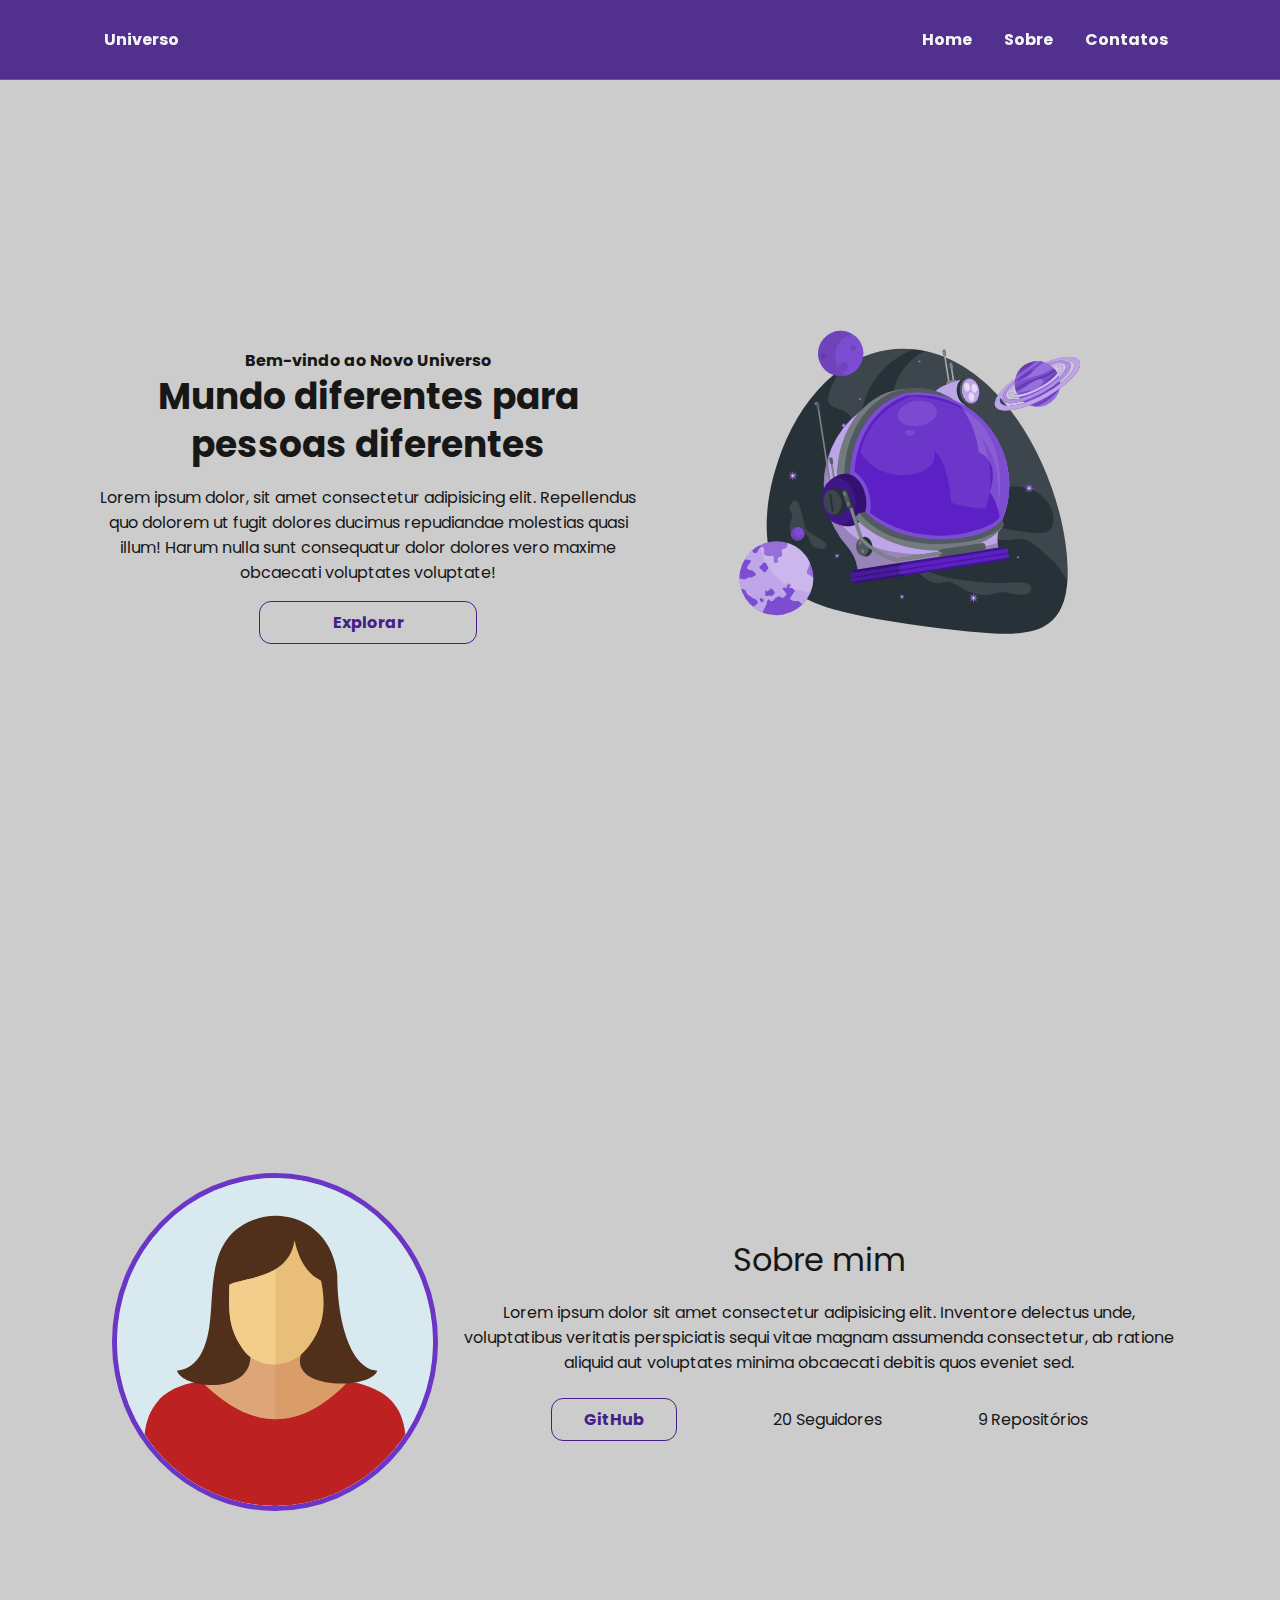
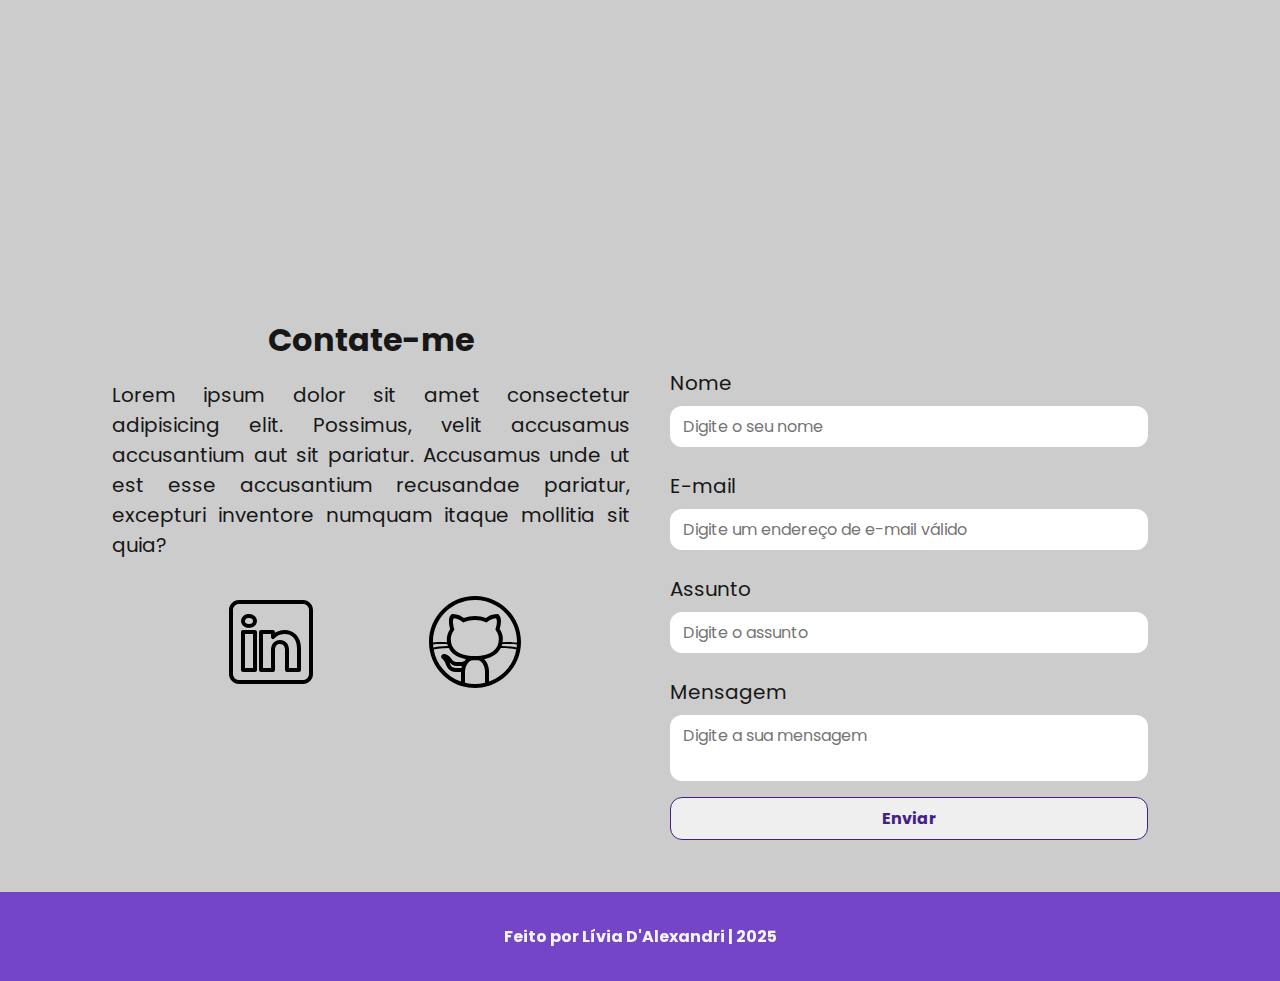
<file: index.html>
<!DOCTYPE html>
<html lang="pt-br">
  <head>
    <!-- Servidores de Fontes do Google -->
    <link rel="preconnect" href="https://fonts.googleapis.com" />
    <link rel="preconnect" href="https://fonts.gstatic.com" crossorigin />

    <!-- Fonte do Google - Poppins -->
    <link
      href="https://fonts.googleapis.com/css2?family=Poppins&display=swap"
      rel="stylesheet"
    />

    <meta charset="UTF-8" />
    <meta name="viewport" content="width=device-width, initial-scale=1.0" />
    <meta
      name="description"
      content="Projeto para portfólio de Lívia D'Alexandri"
    />
    <meta name="author" content="Lívia D'Alexandri" />
    <meta
      name="keywords"
      content="portfólio, desenvolvedor, web, mobile, fullstack, HTML CSS, JavaScript, Lívia D'Alexandri"
    />
    <link rel="icon" href="./assets/img/favicon.svg" />

    <link rel="stylesheet" href="./assets/css/styles.css" />

    <title>Portfólio de Lívia D'Alexandri - Home</title>
  </head>
  <body>
    <header class="flex menu_container">
      <div id="header_content" class="menu_content">
        <div id="titulo">
          <a href="#"> Universo </a>
        </div>

        <div id="menu" class="flex">
          <nav>
            <ul class="menu_list">
              <li>
                <a href="#"> Home </a>
              </li>
              <li>
                <a href="#about"> Sobre </a>
              </li>
              <li>
                <a href="#contact"> Contatos </a>
              </li>
            </ul>
          </nav>
        </div>
      </div>
    </header>

    <main>
      <section id="home" class="flex home_container">
        <article id="home_texto" class="flex home_content">
          <h4>Bem-vindo ao Novo Universo</h4>
          <h1>Mundo diferentes para pessoas diferentes</h1>
          <p>
            Lorem ipsum dolor, sit amet consectetur adipisicing elit.
            Repellendus quo dolorem ut fugit dolores ducimus repudiandae
            molestias quasi illum! Harum nulla sunt consequatur dolor dolores
            vero maxime obcaecati voluptates voluptate!
          </p>
          <a
            href="https://github.com/liviadalexandri" 
            target="_blank"
            class="botao"
          >
            Explorar
          </a>
        </article>

        <article id="home_imagem" class="flex home_content">
          <img
            src="./assets/img/astronauta.svg"
            alt="Capacete do astronauta com animação"
          />
        </article>
      </section>

      <section id="about" class="flex sobre_container">
        <img src="./assets/img/user_02.svg" alt=Foto do perfil do github />

        <article id="about_texto">
          <h1>Sobre mim</h1>
          <p>
            Lorem ipsum dolor sit amet consectetur adipisicing elit. Inventore
            delectus unde, voluptatibus veritatis perspiciatis sequi vitae
            magnam assumenda consectetur, ab ratione aliquid aut voluptates
            minima obcaecati debitis quos eveniet sed.
          </p>

          <div id="about_github" class="flex sobre_github">
            <a
              href="https://github.com/liviadalexandri" 
              target="_blank"
              class="botao"
              >GitHub</a
            >
            <p>20 Seguidores</p>
            <p>9 Repositórios</p>
          </div>
        </article>
      </section>

      <section id="contact" class="contato_container">
        <article id="redes_sociais" class="contato_content">
          <h4>Contate-me</h4>
          <p>
            Lorem ipsum dolor sit amet consectetur adipisicing elit. Possimus,
            velit accusamus accusantium aut sit pariatur. Accusamus unde ut est
            esse accusantium recusandae pariatur, excepturi inventore numquam
            itaque mollitia sit quia?
          </p>

          <div id="icones_redes_sociais" class="social_container">
            <a
              href="https://www.linkedin.com/in/liviadalexandricunha/" 
              target="_blank"
              class="social_icon"
            >
            </a>
            <a
              href="https://github.com/liviadalexandri" 
              target="_blank"
              class="social_icon"
            >
            </a>
          </div>
        </article>

        <form action="" method="POST">
          <label for="nome">Nome</label>
          <input
            id="nome"
            name="nome"
            type="text"
            placeholder="Digite o seu nome"
          />
          <span id="txtNome"> </span>

          <label for="email">E-mail</label>
          <input
            id="email"
            name="email"
            type="email"
            placeholder="Digite um endereço de e-mail válido"
          />
          <span id="txtEmail"> </span>

          <label for="assunto">Assunto</label>
          <input
            id="assunto"
            name="assunto"
            type="text"
            placeholder="Digite o assunto"
          />
          <span id="txtAssunto"> </span>

          <label for="mensagem"> Mensagem </label>

          <textarea
            id="mensagem"
            name="mensagem"
            placeholder="Digite a sua mensagem"
          ></textarea>

          <button type="submit" class="botao">Enviar</button>
        </form>
      </section>
    </main>

    <footer> Feito por Lívia D'Alexandri | 2025</footer>
  </body>
</html>
</file>
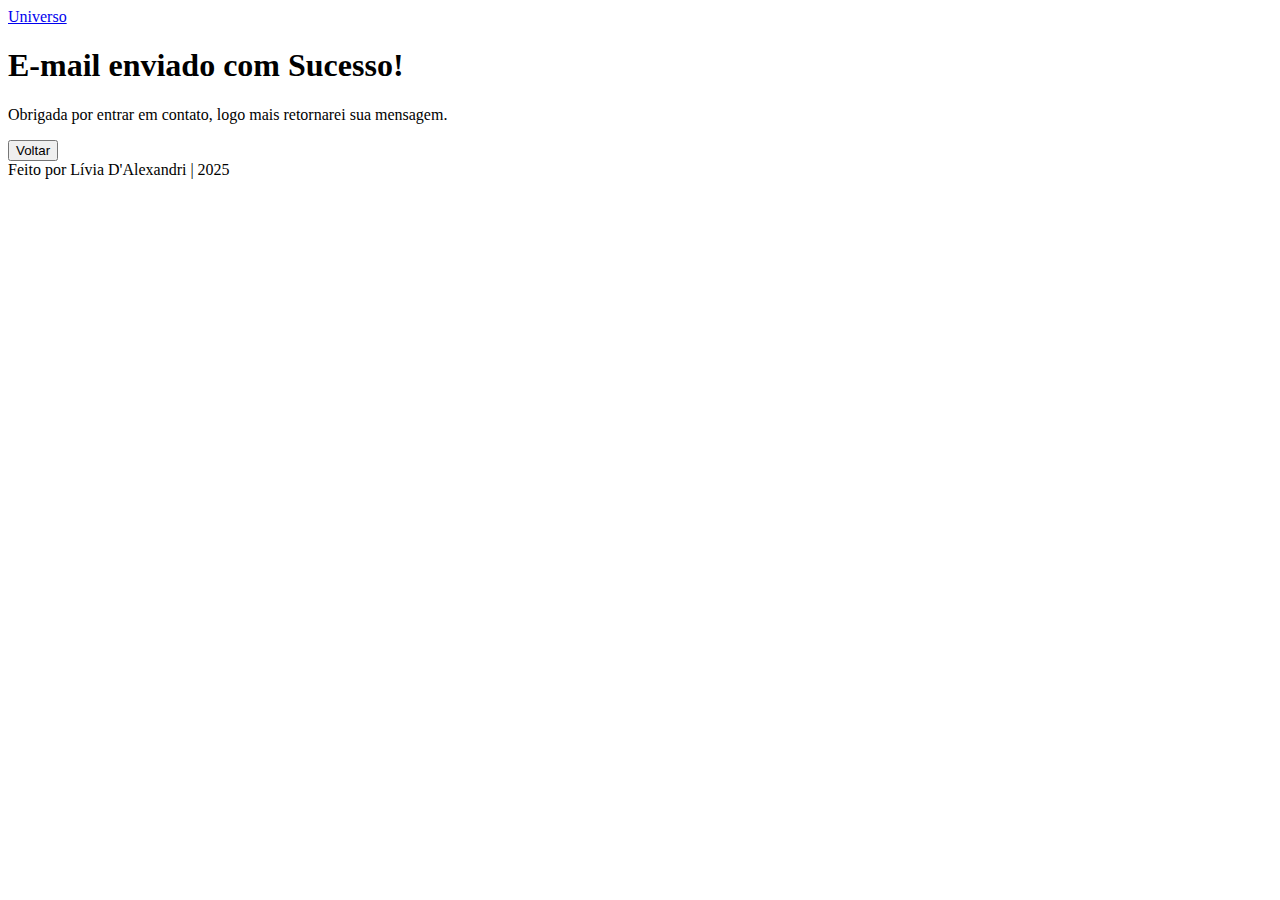
<file: sucess.html>
<!DOCTYPE html>
<html lang="pt-br">
<head>
    <meta charset="UTF-8">
 <link rel="preconnect" href="https://fonts.googleapis.com" />
    <link rel="preconnect" href="https://fonts.gstatic.com" crossorigin />

    <link
      href="https://fonts.googleapis.com/css2?family=Poppins&display=swap"
      rel="stylesheet"
    />
    <meta name="viewport" content="width=device-width, initial-scale=1.0">
    <meta name="description" content="Obrigada por entrar em contato!">
    <meta author="Lívia D'Alexandri">
    <meta name="keywords" content="portfólio, desenvolvedor, web, fullstack, HTML, CSS, JavaScrip, Java, Lívia D'Alexandri">
    <link rel="icon" href="./assets/img/favicon.svg" />
    <title>Portfólio - Lívia D'Alexandri</title>
</head>
<body>
    <!-- Cabeçalho -->
    <header>
        <div id="header_content">
            <div id="titulo">
                <a href="#">Universo</a>
            </div>
        </div>
    </header>

    <!-- Conteúdo da mensagem de sucesso -->
    <main>
        <div id="conteudo">
            <div id="mensagem_sucesso">
                <h1>E-mail enviado com Sucesso!</h1>
                <p>Obrigada por entrar em contato, logo mais retornarei sua mensagem.</p>
                <button id="botao_voltar">
                    Voltar
                </button>
            </div>
        </div>
    </main>

    <!-- Rodapé -->
    <footer>Feito por Lívia D'Alexandri | 2025</footer>
</body>
</html>
</file>
<file: assets/css/styles.css>
/*RESETAR CONFIGURAÇÕES DO NAVEGADOR*/

* {
  margin: 0;
  padding: 0;
  box-sizing: border-box;
  text-decoration: none;
  font-weight: 400;
  outline: none;
  font-family: "Poppins", sans-serif;
}

:root {
  --purple-200: #9a7bd1;
  --purple-500: #6b36c8;
  --purple-800: #441f88;
  --gray-200: #cccccc;
  --gray-400: #505861;
  --black-800: #171717;
  --white: #f9f9f9;
}

html {
  width: 100%;
  height: 100vh;
  scroll-behavior: smooth;
}

body {
  background-color: var(--gray-200);
  color: var(--black-800);
  -webkit-font-smoothing: antialiased;
  -moz-osx-font-smoothing: grayscale;
}

button,
a {
  cursor: pointer;
}

.botao {
  padding: 0.5rem 2rem;
  border: 1px solid var(--purple-800);
  border-radius: 0.75rem;
  font-size: 1rem;
  font-weight: 700;
  text-align: center;
  color: var(--purple-800);
  background-color: none;
  transition: all ease-in 0.2s;
}

.botao:hover {
  color: var(--white);
  background-color: var(--purple-800);
}

.flex {
  display: flex;
  justify-content: center;
  align-items: center;
}

.menu_container {
  position: sticky;
  top: 0;
  width: 100%;
  height: 5rem;
  background-color: var(--purple-800);
  border-bottom: 1px solid var(--purple-500);
  filter: opacity(0.9);
  z-index: 1000;
}

.menu_container a {
  font-weight: 700;
  color: var(--white);
}

.menu_container a:hover {
  color: var(--purple-200);
}

.menu_content {
  display: flex;
  justify-content: space-between;
  align-items: center;
  width: 100%;
  height: 100%;
  max-width: 1120px;
  padding: 0 1.5rem;
}

.menu_list {
  display: flex;
  text-align: center;
  list-style: none;
  margin: 0;
  padding: 0;
}

.menu_list li {
  margin-left: 1rem;
}

.menu_list a {
  display: block;
  padding: 0.5rem;
}

#menu_content_sucess {
  width: 100%;
  max-width: 1120px;
  padding: 0 1.5rem;
  display: flex;
  justify-content: center;
  align-items: center;
}

#menu_content_sucess a {
  font-size: 1rem;
  font-weight: 700;
}

.home_container {
  height: calc(100vh - 6.25rem);
  max-width: 1120px;
  margin: 1rem auto;
  padding: 0 1rem;
}

.home_container p,
h1,
h4 {
  text-align: center;
}

.home_container h1 {
  font-size: 2.25rem;
  font-weight: 700;
  line-height: 3rem;
}

.home_container h4 {
  font-weight: 700;
}

.home_container p {
  margin: 1rem 0;
}

.home_container .botao {
  width: 40%;
}

.home_content {
  flex-direction: column;
  width: 50vw;
}

.home_content img {
  width: 75%;
}

.sobre_container {
  max-width: 1120px;
  margin: -1.25rem auto;
  padding: 0 1rem;
  height: 100vh;
}

.sobre_container img {
  width: 30%;
  margin: 1rem;
  border: 5px solid var(--purple-500);
  border-radius: 50%;
}

.sobre_container h2 {
  font-size: 2rem;
  font-weight: bold;
  line-height: 3rem;
  text-align: center;
}

.sobre_container p {
  margin: 1rem 0;
  text-align: center;
}

.sobre_github {
  justify-content: space-evenly;
}

#sobre_texto {
  margin-left: 2rem;
}

.contato_container {
  display: grid;
  grid-template-columns: 1fr 1fr;
  gap: 1.25rem;
  max-width: 1120px;
  margin: 4rem auto 2rem;
  padding: 0 2rem;
}

.contato_container h4 {
  margin: 1rem 0;
  font-size: 2rem;
  font-weight: 700;
}

.contato_content {
  flex-direction: column;
  margin: 4rem 0 0 0;
  font-size: 1.25rem;
}

.contato_content p {
  display: block;
  text-align: justify;
}

.social_container {
  display: flex;
  justify-content: space-evenly;
  margin: 2rem 0 0 0;
}

.social_icon:first-child {
  width: 6rem;
  height: 6rem;
  background-image: url("../img/linkedin.svg");
  background-repeat: no-repeat;
  transition: all ease-in 0.3s;
}

.social_icon:first-child:hover {
  background-image: url("../img/linkedin_colorido.svg");
}

.social_icon:nth-child(2) {
  width: 6rem;
  height: 6rem;
  background-image: url("../img/github.svg");
  background-repeat: no-repeat;
  transition: all ease-in 0.3s;
}

.social_icon:nth-child(2):hover {
  background-image: url("../img/github_colorido.svg");
}

form {
  display: flex;
  flex-direction: column;
  margin: 7rem 0 0 0;
  padding: 1.25rem;
}

form label {
  font-size: 1.25rem;
  text-align: left;
}

form input,
form textarea {
  width: 100%;
  margin: 0.5rem 0 1rem;
  padding: 0.5rem 0.8rem;
  border-radius: 0.75rem;
  border: none;
  font-size: 1rem;
}

textarea {
  resize: none;
}

form span {
  margin-bottom: 0.5rem;
  margin-left: 0.75rem;
  font-size: 0.75rem;
  line-height: 1.25rem;
  color: red;
}

footer {
  margin: 0;
  padding: 2rem;
  font-weight: bold;
  text-align: center;
  color: var(--white);
  background-color: var(--purple-500);
  filter: opacity(0.9);
}

.home_container_sucess {
  height: calc(100vh - 12.5rem);
  max-width: 1120px;
  margin: 1rem auto;
  padding: 0 1rem;
}

#home_sucess {
  width: 50vw;
  flex-direction: column;
  gap: 1rem;
}

#home_sucess h1 {
  font-size: 2rem;
  font-weight: 700;
}

#home_sucess h4 {
  font-size: 1.25rem;
  padding: 1rem;
}

.sobre_container {
  max-width: 1120px;
  margin: -1.25rem auto;
  padding: 0 1rem;
  height: 100vh;
}

.sobre_container img {
  width: 30%;
  margin: 1rem;
  border: 5px solid var(--purple-500);
  border-radius: 50%;
}

.sobre_container h2 {
  font-size: 2rem;
  font-weight: bold;
  line-height: 3rem;
  text-align: center;
}

.sobre_container p {
  margin: 1rem 0;
  text-align: center;
}

.sobre_github {
  justify-content: space-evenly;
}

#sobre_texto {
  margin-left: 2rem;
}

@media screen and (max-width: 960px) {
  body {
    display: flex;
    flex-direction: column;
    min-height: 100vh;
  }

  main {
    flex: 1;
    flex-direction: column;
  }

  footer {
    margin-top: auto;
  }

  .home_container {
    flex-direction: column-reverse;
    gap: 0;
    height: auto;
    margin-top: 0;
    padding: 1rem;
  }

  .home_content {
    width: 100%;
    margin: 0;
  }

  .home_content .botao {
    width: 60%;
    margin-top: 1rem;
  }

  .sobre_container {
    flex-direction: column;
    height: auto;
    margin: 1rem auto;
    padding: 2rem 1rem;
  }

  .sobre_container img {
    width: 50%;
    margin-bottom: 1rem;
  }

  .contato_container {
    grid-template-columns: 1fr;
    gap: 1rem;
    margin: 1rem auto;
    padding: 0 1rem;
  }

  .contato_content {
    margin: 1rem 0 0 0;
  }

  .social_container {
    margin: 1.5rem 0 0 0;
  }

  form {
    margin: 1.5rem 0 0 0;
    padding: 1rem;
  }
}
</file>
